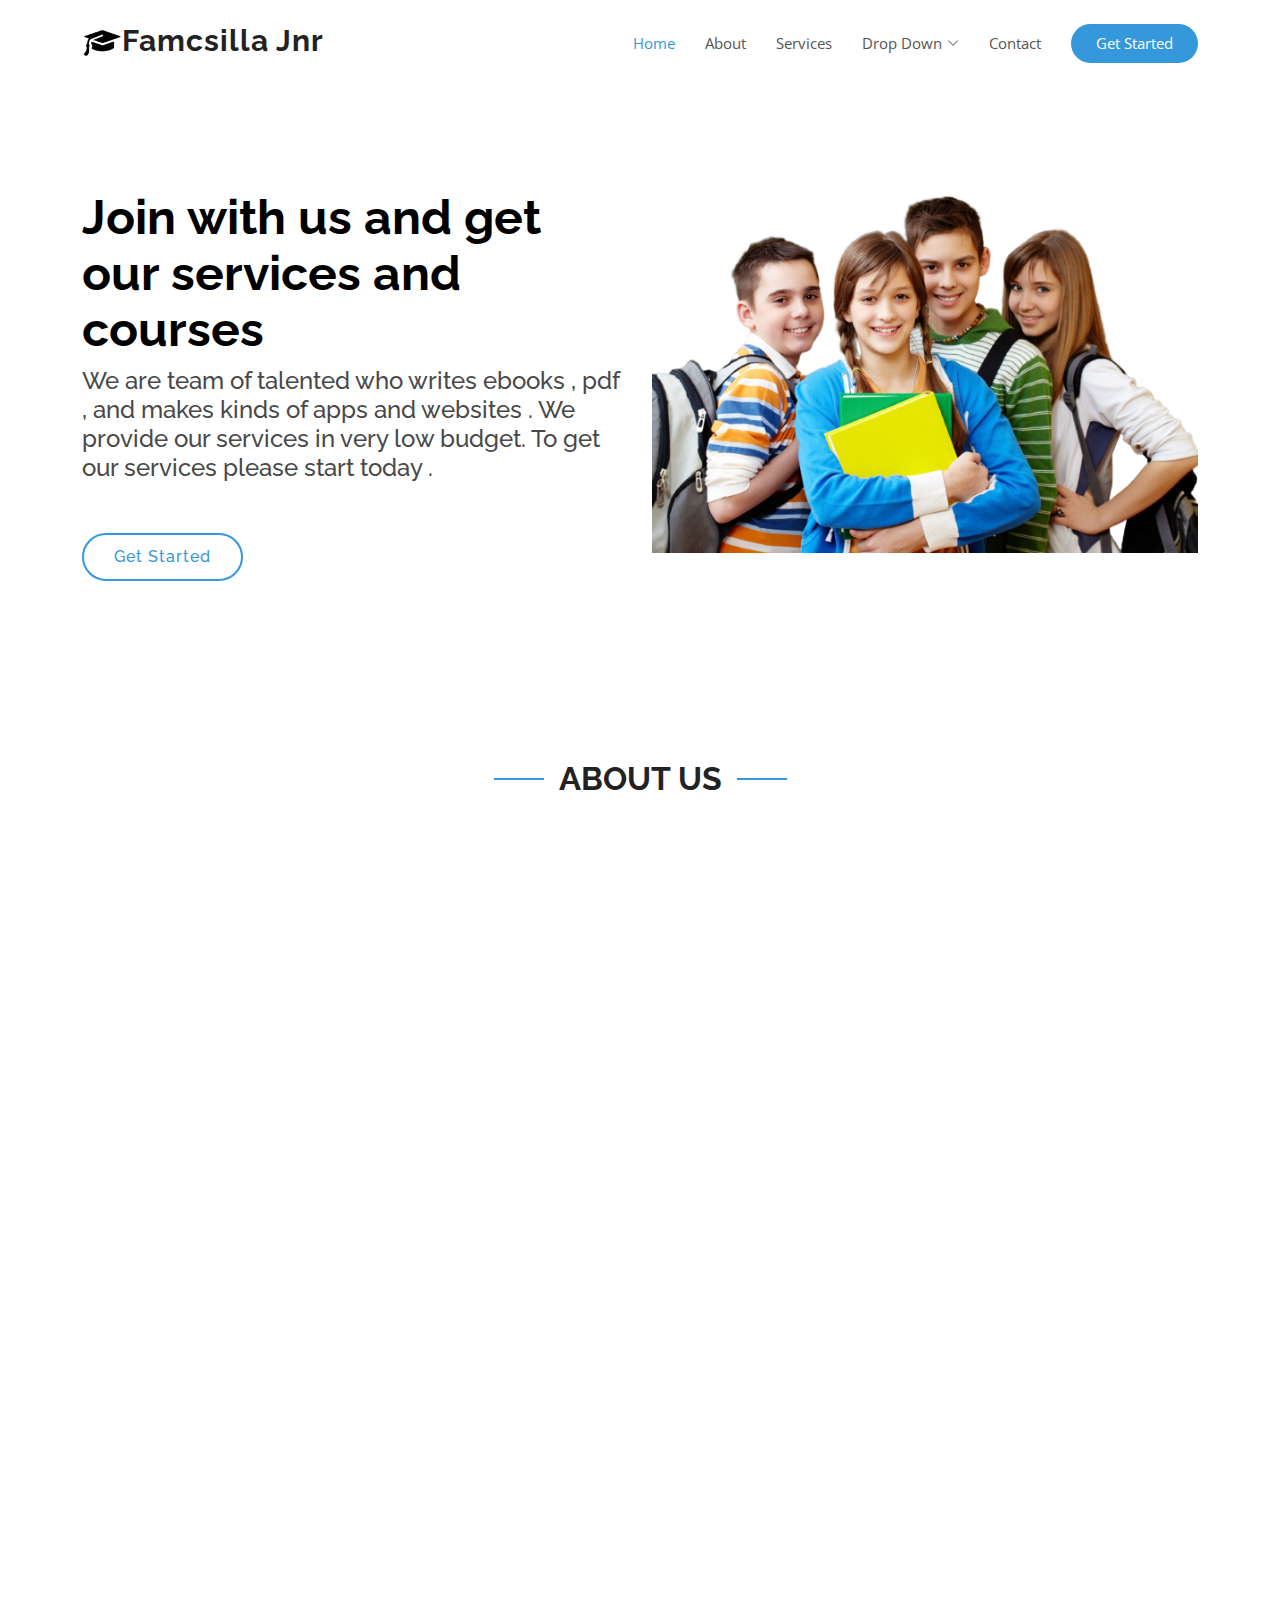
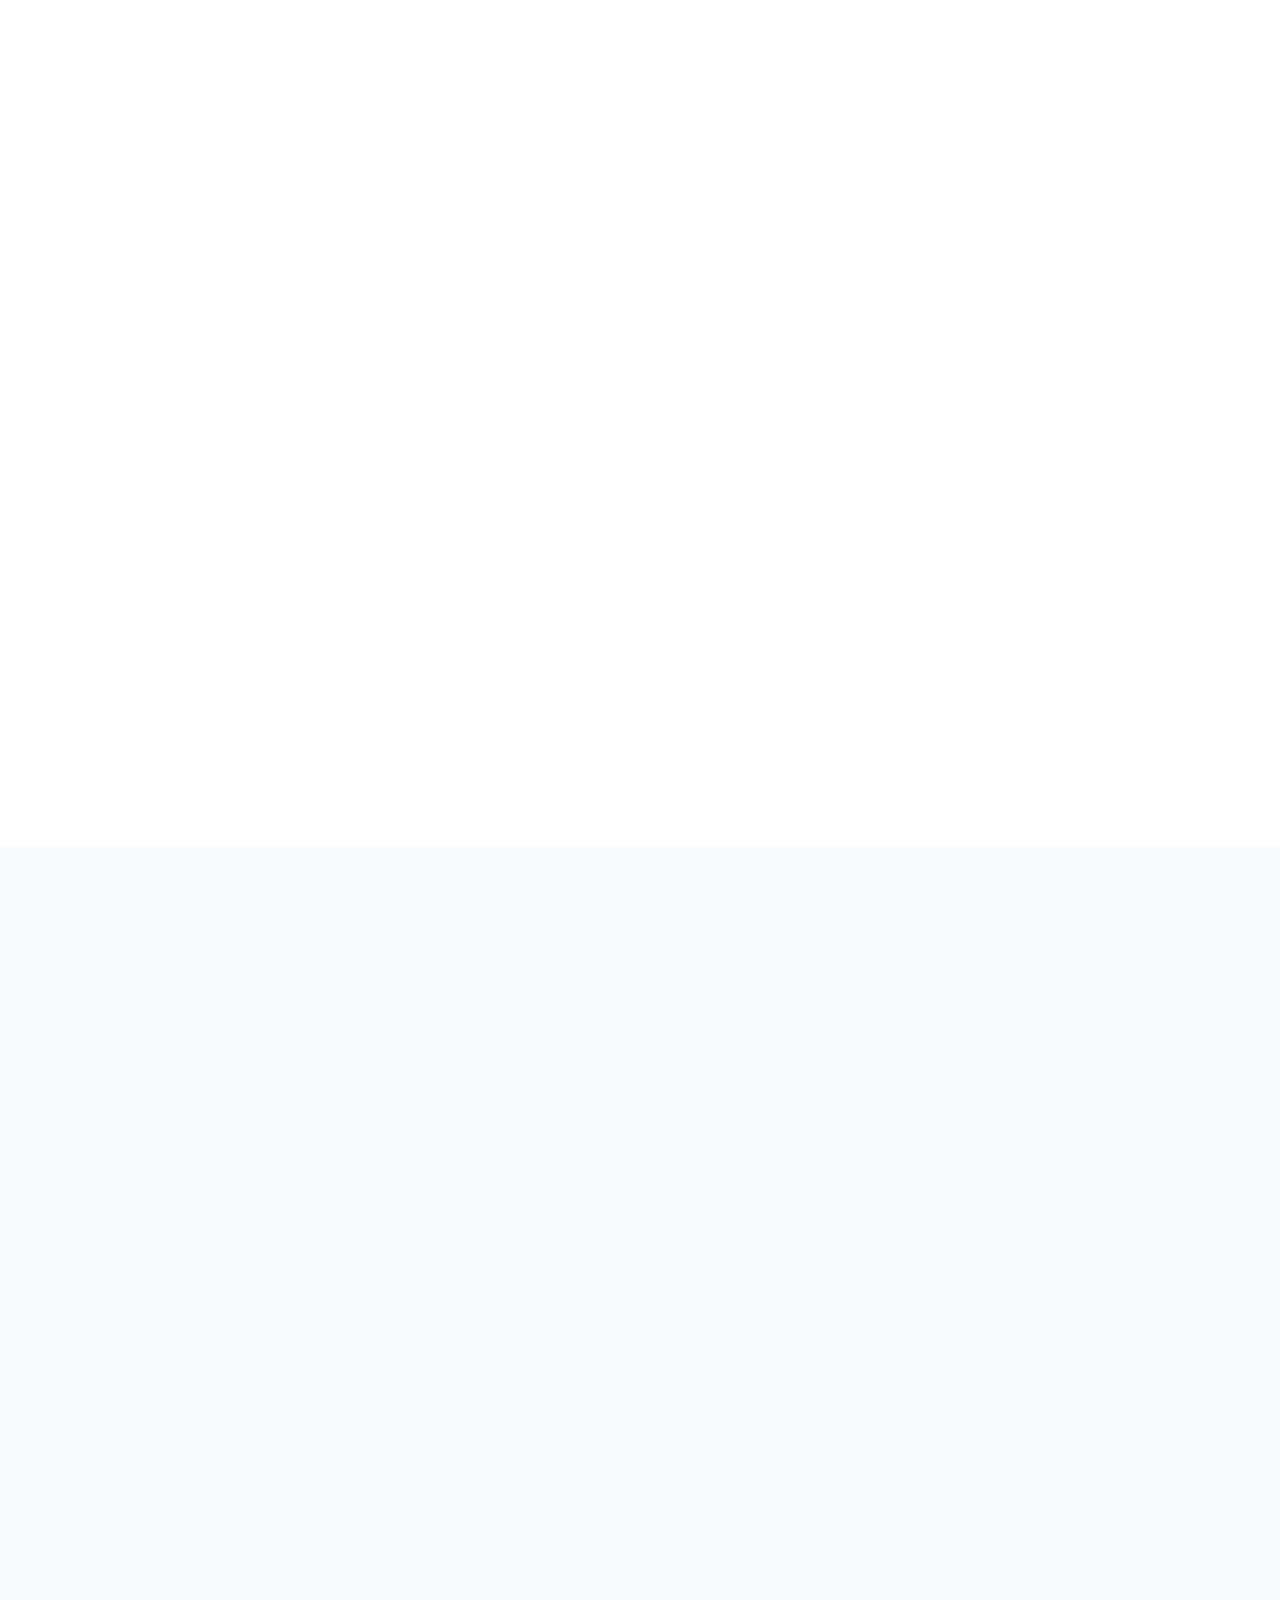
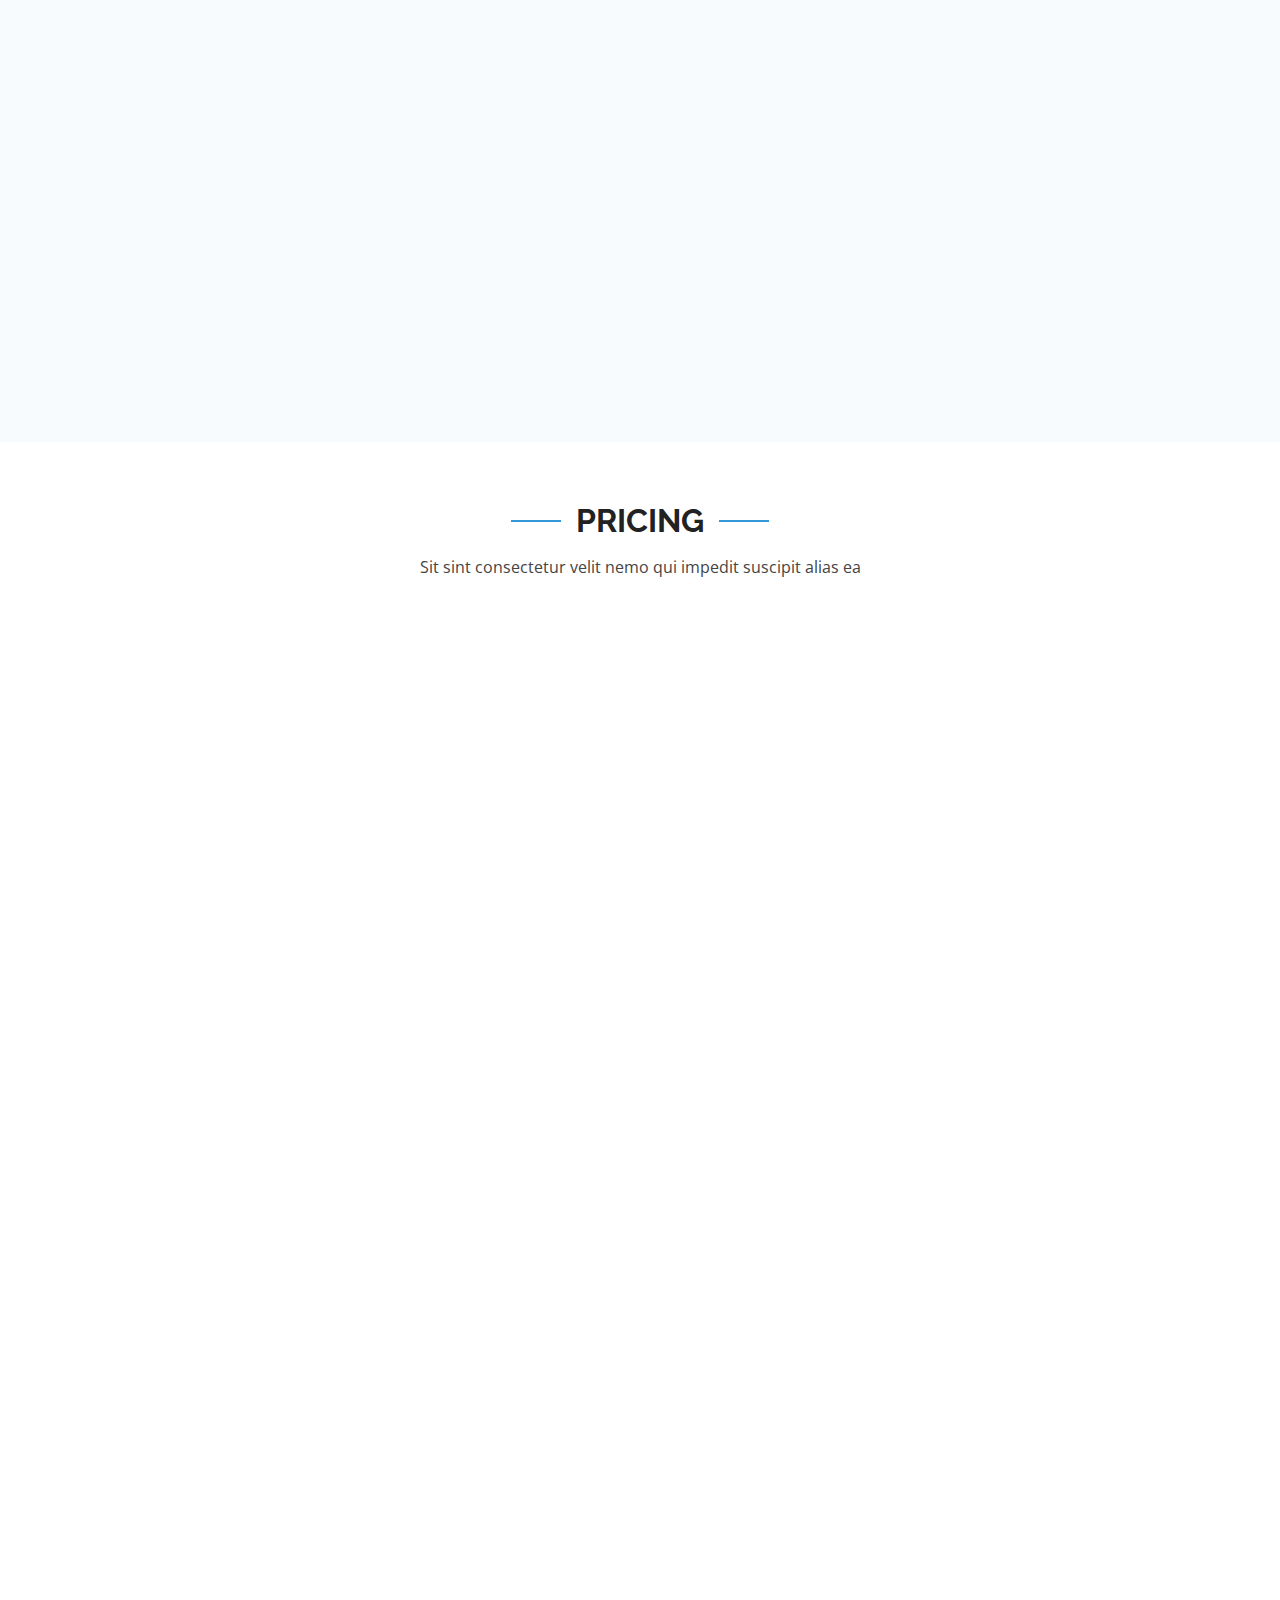
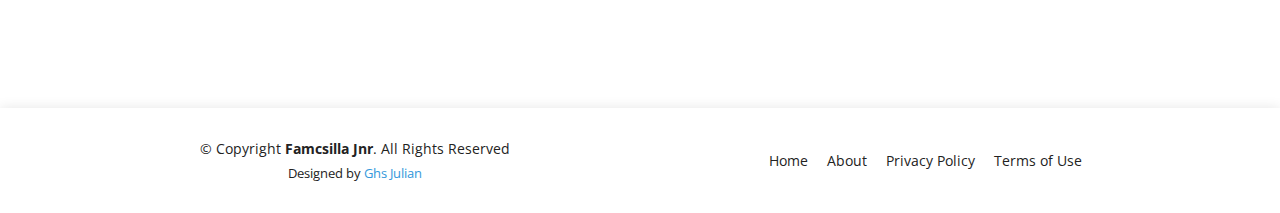
<file: index.html>
<!DOCTYPE html>
<html lang="en">
<head>
  <meta charset="utf-8">
  <meta content="width=device-width, initial-scale=1.0" name="viewport">

  <title>Vesperr Bootstrap Template - Index</title>
  <meta content="" name="description">
  <meta content="" name="keywords">

  <!-- Favicons -->
  <link href="assets/img/logo.png" rel="icon">
  <link href="assets/img/logo.png" rel="apple-touch-icon">

  <!-- Google Fonts -->
  <link href="https://fonts.googleapis.com/css?family=Open+Sans:300,300i,400,400i,600,600i,700,700i|Raleway:300,300i,400,400i,500,500i,600,600i,700,700i|Poppins:300,300i,400,400i,500,500i,600,600i,700,700i" rel="stylesheet">

  <!-- Vendor CSS Files -->
  <link href="assets/vendor/aos/aos.css" rel="stylesheet">
  <link href="assets/vendor/bootstrap/css/bootstrap.min.css" rel="stylesheet">
  <link href="assets/vendor/bootstrap-icons/bootstrap-icons.css" rel="stylesheet">
  <link href="assets/vendor/boxicons/css/boxicons.min.css" rel="stylesheet">
  <link href="assets/vendor/glightbox/css/glightbox.min.css" rel="stylesheet">
  <link href="assets/vendor/remixicon/remixicon.css" rel="stylesheet">
  <link href="assets/vendor/swiper/swiper-bundle.min.css" rel="stylesheet">

  <!-- Template Main CSS File -->
  <link href="assets/css/style.css" rel="stylesheet">
</head>
<body>
  <!-- ======= Header ======= -->
  <header id="header" class="fixed-top d-flex align-items-center">
    <div class="container d-flex align-items-center justify-content-between">

      <div class="logo">
        <h1><a href="index.html"><img src="assets/img/teach_logo.png" alt="" class="img-fluid">Famcsilla Jnr</a></h1>
        <!-- Uncomment below if you prefer to use an image logo -->
       <!-- <a href="index.html"><img src="assets/img/logo.png" alt="" class="img-fluid"></a>--->
      </div>

      <nav id="navbar" class="navbar">
        <ul>
          <li><a class="nav-link scrollto active" href="#hero">Home</a></li>
          <li><a class="nav-link scrollto" href="#about">About</a></li>
          <li><a class="nav-link scrollto" href="#services">Services</a></li>
          <li class="dropdown"><a href="#"><span>Drop Down</span> <i class="bi bi-chevron-down"></i></a>
            <ul>
              <li><a href="#">Drop Down 1</a></li>
              <li class="dropdown"><a href="#"><span>Deep Drop Down</span> <i class="bi bi-chevron-right"></i></a>
                <ul>
                  <li><a href="#">Deep Drop Down 1</a></li>
                  <li><a href="#">Deep Drop Down 2</a></li>
                  <li><a href="#">Deep Drop Down 3</a></li>
                  <li><a href="#">Deep Drop Down 4</a></li>
                  <li><a href="#">Deep Drop Down 5</a></li>
                </ul>
              </li>
              <li><a href="#">Drop Down 2</a></li>
              <li><a href="#">Drop Down 3</a></li>
              <li><a href="#">Drop Down 4</a></li>
            </ul>
          </li>
          <li><a class="nav-link scrollto" href="#contact">Contact</a></li>
          <li><a class="getstarted scrollto" href="#about">Get Started</a></li>
        </ul>
        <i class="bi bi-list mobile-nav-toggle"></i>
      </nav><!-- .navbar -->

    </div>
  </header>
<!-- End Header -->
<!-- ======= Hero Section ======= -->

  <section id="hero" class="d-flex align-items-center">

    <div class="container">
      <div class="row">
        <div class="col-lg-6 pt-5 pt-lg-0 order-2 order-lg-1 d-flex flex-column justify-content-center">
          <h1 data-aos="fade-up">Join with us and get our services and courses</h1>
          <h2 data-aos="fade-up" data-aos-delay="400">We are team of talented who writes ebooks , pdf , and makes kinds of apps and websites . We provide our services in very low budget.
          To get our services please start today .</h2>
          <div data-aos="fade-up" data-aos-delay="800">
            <a href="#about" class="btn-get-started scrollto">Get Started</a>
          </div>
        </div>
        <div class="col-lg-6 order-1 order-lg-2 hero-img" data-aos="fade-left" data-aos-delay="200">
          <img src="assets/img/student_5.png" class="img-fluid animated" alt="">
        </div>
      </div>
    </div>

  </section><!-- End Hero -->

  <main id="main">
    <!-- ======= About Us Section ======= -->
    <section id="about" class="about">
      <div class="container">

        <div class="section-title" data-aos="fade-up">
          <h2>About Us</h2>
        </div>

        <div class="row content">
          <div class="col-lg-6" data-aos="fade-up" data-aos-delay="150">
            <p>
              Lorem ipsum dolor sit amet, consectetur adipiscing elit, sed do eiusmod tempor incididunt ut labore et dolore
              magna aliqua.
            </p>
            <ul>
              <li><i class="ri-check-double-line"></i> Ullamco laboris nisi ut aliquip ex ea commodo consequat</li>
              <li><i class="ri-check-double-line"></i> Duis aute irure dolor in reprehenderit in voluptate velit</li>
              <li><i class="ri-check-double-line"></i> Ullamco laboris nisi ut aliquip ex ea commodo consequat</li>
            </ul>
          </div>
          <div class="col-lg-6 pt-4 pt-lg-0" data-aos="fade-up" data-aos-delay="300">
            <p>
              Ullamco laboris nisi ut aliquip ex ea commodo consequat. Duis aute irure dolor in reprehenderit in voluptate
              velit esse cillum dolore eu fugiat nulla pariatur. Excepteur sint occaecat cupidatat non proident, sunt in
              culpa qui officia deserunt mollit anim id est laborum.
            </p>
            <a href="#" class="btn-learn-more">Learn More</a>
          </div>
        </div>

      </div>
    </section><!-- End About Us Section -->

    <!-- ======= Counts Section ======= -->
    <section id="counts" class="counts">
      <div class="container">

        <div class="row">
          <div class="image col-xl-5 d-flex align-items-stretch justify-content-center justify-content-xl-start" data-aos="fade-right" data-aos-delay="150">
            <img src="assets/img/student_1.png" alt="" class="img-fluid">
          </div>

          <div class="col-xl-7 d-flex align-items-stretch pt-4 pt-xl-0" data-aos="fade-left" data-aos-delay="300">
            <div class="content d-flex flex-column justify-content-center">
              <div class="row">
                <div class="col-md-6 d-md-flex align-items-md-stretch">
                  <div class="count-box">
                    <i class="bi bi-emoji-smile"></i>
                    <span data-purecounter-start="0" data-purecounter-end="65" data-purecounter-duration="1" class="purecounter"></span>
                    <p><strong>Happy Clients</strong> consequuntur voluptas nostrum aliquid ipsam architecto ut.</p>
                  </div>
                </div>

                <div class="col-md-6 d-md-flex align-items-md-stretch">
                  <div class="count-box">
                    <i class="bi bi-journal-richtext"></i>
                    <span data-purecounter-start="0" data-purecounter-end="85" data-purecounter-duration="1" class="purecounter"></span>
                    <p><strong>Projects</strong> adipisci atque cum quia aspernatur totam laudantium et quia dere tan</p>
                  </div>
                </div>

                <div class="col-md-6 d-md-flex align-items-md-stretch">
                  <div class="count-box">
                    <i class="bi bi-clock"></i>
                    <span data-purecounter-start="0" data-purecounter-end="18" data-purecounter-duration="1" class="purecounter"></span>
                    <p><strong>Years of experience</strong> aut commodi quaerat modi aliquam nam ducimus aut voluptate non vel</p>
                  </div>
                </div>

                <div class="col-md-6 d-md-flex align-items-md-stretch">
                  <div class="count-box">
                    <i class="bi bi-award"></i>
                    <span data-purecounter-start="0" data-purecounter-end="15" data-purecounter-duration="1" class="purecounter"></span>
                    <p><strong>Awards</strong> rerum asperiores dolor alias quo reprehenderit eum et nemo pad der</p>
                  </div>
                </div>
              </div>
            </div><!-- End .content-->
          </div>
        </div>

      </div>
    </section><!-- End Counts Section -->

    <!-- ======= Services Section ======= -->
    <section id="services" class="services">
      <div class="container">

        <div class="section-title" data-aos="fade-up">
          <h2>Services</h2>
          <p>Magnam dolores commodi suscipit eius consequatur ex aliquid fug</p>
        </div>

        <div class="row">
          <div class="col-md-6 col-lg-3 d-flex align-items-stretch mb-5 mb-lg-0">
            <div class="icon-box" data-aos="fade-up" data-aos-delay="100">
              <div class="icon"><i class="bx bxl-dribbble"></i></div>
              <h4 class="title"><a href="">Lorem Ipsum</a></h4>
              <p class="description">Voluptatum deleniti atque corrupti quos dolores et quas molestias excepturi</p>
            </div>
          </div>

          <div class="col-md-6 col-lg-3 d-flex align-items-stretch mb-5 mb-lg-0">
            <div class="icon-box" data-aos="fade-up" data-aos-delay="200">
              <div class="icon"><i class="bx bx-file"></i></div>
              <h4 class="title"><a href="">Sed ut perspiciatis</a></h4>
              <p class="description">Duis aute irure dolor in reprehenderit in voluptate velit esse cillum dolore</p>
            </div>
          </div>

          <div class="col-md-6 col-lg-3 d-flex align-items-stretch mb-5 mb-lg-0">
            <div class="icon-box" data-aos="fade-up" data-aos-delay="300">
              <div class="icon"><i class="bx bx-tachometer"></i></div>
              <h4 class="title"><a href="">Magni Dolores</a></h4>
              <p class="description">Excepteur sint occaecat cupidatat non proident, sunt in culpa qui officia</p>
            </div>
          </div>

          <div class="col-md-6 col-lg-3 d-flex align-items-stretch mb-5 mb-lg-0">
            <div class="icon-box" data-aos="fade-up" data-aos-delay="400">
              <div class="icon"><i class="bx bx-world"></i></div>
              <h4 class="title"><a href="">Nemo Enim</a></h4>
              <p class="description">At vero eos et accusamus et iusto odio dignissimos ducimus qui blanditiis</p>
            </div>
          </div>

        </div>

      </div>
    </section><!-- End Services Section -->

    <!-- ======= More Services Section ======= -->

    <!-- ======= Features Section ======= -->
    <section id="features" class="features">
      <div class="container">

        <div class="section-title" data-aos="fade-up">
          <h2>Features</h2>
          <p>Necessitatibus eius consequatur ex aliquid fuga eum quidem</p>
        </div>

        <div class="row" data-aos="fade-up" data-aos-delay="300">
          <div class="col-lg-3 col-md-4">
            <div class="icon-box">
              <i class="ri-store-line" style="color: #ffbb2c;"></i>
              <h3><a href="">Lorem Ipsum</a></h3>
            </div>
          </div>
          <div class="col-lg-3 col-md-4 mt-4 mt-md-0">
            <div class="icon-box">
              <i class="ri-bar-chart-box-line" style="color: #5578ff;"></i>
              <h3><a href="">Dolor Sitema</a></h3>
            </div>
          </div>
          <div class="col-lg-3 col-md-4 mt-4 mt-md-0">
            <div class="icon-box">
              <i class="ri-calendar-todo-line" style="color: #e80368;"></i>
              <h3><a href="">Sed perspiciatis</a></h3>
            </div>
          </div>
          <div class="col-lg-3 col-md-4 mt-4 mt-lg-0">
            <div class="icon-box">
              <i class="ri-paint-brush-line" style="color: #e361ff;"></i>
              <h3><a href="">Magni Dolores</a></h3>
            </div>
          </div>
          <div class="col-lg-3 col-md-4 mt-4">
            <div class="icon-box">
              <i class="ri-database-2-line" style="color: #47aeff;"></i>
              <h3><a href="">Nemo Enim</a></h3>
            </div>
          </div>
          <div class="col-lg-3 col-md-4 mt-4">
            <div class="icon-box">
              <i class="ri-gradienter-line" style="color: #ffa76e;"></i>
              <h3><a href="">Eiusmod Tempor</a></h3>
            </div>
          </div>
          <div class="col-lg-3 col-md-4 mt-4">
            <div class="icon-box">
              <i class="ri-file-list-3-line" style="color: #11dbcf;"></i>
              <h3><a href="">Midela Teren</a></h3>
            </div>
          </div>
          <div class="col-lg-3 col-md-4 mt-4">
            <div class="icon-box">
              <i class="ri-price-tag-2-line" style="color: #4233ff;"></i>
              <h3><a href="">Pira Neve</a></h3>
            </div>
          </div>
          <div class="col-lg-3 col-md-4 mt-4">
            <div class="icon-box">
              <i class="ri-anchor-line" style="color: #b2904f;"></i>
              <h3><a href="">Dirada Pack</a></h3>
            </div>
          </div>
          <div class="col-lg-3 col-md-4 mt-4">
            <div class="icon-box">
              <i class="ri-disc-line" style="color: #b20969;"></i>
              <h3><a href="">Moton Ideal</a></h3>
            </div>
          </div>
          <div class="col-lg-3 col-md-4 mt-4">
            <div class="icon-box">
              <i class="ri-base-station-line" style="color: #ff5828;"></i>
              <h3><a href="">Verdo Park</a></h3>
            </div>
          </div>
          <div class="col-lg-3 col-md-4 mt-4">
            <div class="icon-box">
              <i class="ri-fingerprint-line" style="color: #29cc61;"></i>
              <h3><a href="">Flavor Nivelanda</a></h3>
            </div>
          </div>
        </div>

      </div>
    </section><!-- End Features Section -->

    <!-- ======= Testimonials Section ======= -->
    <section id="testimonials" class="testimonials section-bg">
      <div class="container">

        <div class="section-title" data-aos="fade-up">
          <h2>Testimonials</h2>
          <p>Magnam dolores commodi suscipit eum quidem consectetur velit</p>
        </div>

        <div class="testimonials-slider swiper" data-aos="fade-up" data-aos-delay="100">
          <div class="swiper-wrapper">

            <div class="swiper-slide">
              <div class="testimonial-wrap">
                <div class="testimonial-item">
                  <img src="assets/img/testimonials/testimonials-1.jpg" class="testimonial-img" alt="">
                  <h3>Saul Goodman</h3>
                  <h4>Ceo &amp; Founder</h4>
                  <p>
                    <i class="bx bxs-quote-alt-left quote-icon-left"></i>
                    Proin iaculis purus consequat sem cure digni ssim donec porttitora entum suscipit rhoncus. Accusantium quam, ultricies eget id, aliquam eget nibh et. Maecen aliquam, risus at semper.
                    <i class="bx bxs-quote-alt-right quote-icon-right"></i>
                  </p>
                </div>
              </div>
            </div><!-- End testimonial item -->

            <div class="swiper-slide">
              <div class="testimonial-wrap">
                <div class="testimonial-item">
                  <img src="assets/img/testimonials/testimonials-2.jpg" class="testimonial-img" alt="">
                  <h3>Sara Wilsson</h3>
                  <h4>Designer</h4>
                  <p>
                    <i class="bx bxs-quote-alt-left quote-icon-left"></i>
                    Export tempor illum tamen malis malis eram quae irure esse labore quem cillum quid cillum eram malis quorum velit fore eram velit sunt aliqua noster fugiat irure amet legam anim culpa.
                    <i class="bx bxs-quote-alt-right quote-icon-right"></i>
                  </p>
                </div>
              </div>
            </div><!-- End testimonial item -->

            <div class="swiper-slide">
              <div class="testimonial-wrap">
                <div class="testimonial-item">
                  <img src="assets/img/testimonials/testimonials-3.jpg" class="testimonial-img" alt="">
                  <h3>Jena Karlis</h3>
                  <h4>Store Owner</h4>
                  <p>
                    <i class="bx bxs-quote-alt-left quote-icon-left"></i>
                    Enim nisi quem export duis labore cillum quae magna enim sint quorum nulla quem veniam duis minim tempor labore quem eram duis noster aute amet eram fore quis sint minim.
                    <i class="bx bxs-quote-alt-right quote-icon-right"></i>
                  </p>
                </div>
              </div>
            </div><!-- End testimonial item -->

            <div class="swiper-slide">
              <div class="testimonial-wrap">
                <div class="testimonial-item">
                  <img src="assets/img/testimonials/testimonials-4.jpg" class="testimonial-img" alt="">
                  <h3>Matt Brandon</h3>
                  <h4>Freelancer</h4>
                  <p>
                    <i class="bx bxs-quote-alt-left quote-icon-left"></i>
                    Fugiat enim eram quae cillum dolore dolor amet nulla culpa multos export minim fugiat minim velit minim dolor enim duis veniam ipsum anim magna sunt elit fore quem dolore labore illum veniam.
                    <i class="bx bxs-quote-alt-right quote-icon-right"></i>
                  </p>
                </div>
              </div>
            </div><!-- End testimonial item -->

            <div class="swiper-slide">
              <div class="testimonial-wrap">
                <div class="testimonial-item">
                  <img src="assets/img/testimonials/testimonials-5.jpg" class="testimonial-img" alt="">
                  <h3>John Larson</h3>
                  <h4>Entrepreneur</h4>
                  <p>
                    <i class="bx bxs-quote-alt-left quote-icon-left"></i>
                    Quis quorum aliqua sint quem legam fore sunt eram irure aliqua veniam tempor noster veniam enim culpa labore duis sunt culpa nulla illum cillum fugiat legam esse veniam culpa fore nisi cillum quid.
                    <i class="bx bxs-quote-alt-right quote-icon-right"></i>
                  </p>
                </div>
              </div>
            </div><!-- End testimonial item -->

          </div>
          <div class="swiper-pagination"></div>
        </div>

      </div>
    </section><!-- End Testimonials Section -->

    <!-- ======= Team Section ======= -->
    <section id="team" class="team section-bg">
      <div class="container">

        <div class="section-title" data-aos="fade-up">
          <h2>Team</h2>
          <p>Necessitatibus eius consequatur ex aliquid fuga eum quidem</p>
        </div>

        <div class="row">

          <div class="col-lg-3 col-md-6 d-flex align-items-stretch">
            <div class="member" data-aos="fade-up" data-aos-delay="100">
              <div class="member-img">
                <img src="assets/img/team/team-1.jpg" class="img-fluid" alt="">
                <div class="social">
                  <a href=""><i class="bi bi-twitter"></i></a>
                  <a href=""><i class="bi bi-facebook"></i></a>
                  <a href=""><i class="bi bi-instagram"></i></a>
                  <a href=""><i class="bi bi-linkedin"></i></a>
                </div>
              </div>
              <div class="member-info">
                <h4>Walter White</h4>
                <span>Chief Executive Officer</span>
              </div>
            </div>
          </div>

          <div class="col-lg-3 col-md-6 d-flex align-items-stretch">
            <div class="member" data-aos="fade-up" data-aos-delay="200">
              <div class="member-img">
                <img src="assets/img/team/team-2.jpg" class="img-fluid" alt="">
                <div class="social">
                  <a href=""><i class="bi bi-twitter"></i></a>
                  <a href=""><i class="bi bi-facebook"></i></a>
                  <a href=""><i class="bi bi-instagram"></i></a>
                  <a href=""><i class="bi bi-linkedin"></i></a>
                </div>
              </div>
              <div class="member-info">
                <h4>Sarah Jhonson</h4>
                <span>Product Manager</span>
              </div>
            </div>
          </div>

          <div class="col-lg-3 col-md-6 d-flex align-items-stretch">
            <div class="member" data-aos="fade-up" data-aos-delay="300">
              <div class="member-img">
                <img src="assets/img/team/team-3.jpg" class="img-fluid" alt="">
                <div class="social">
                  <a href=""><i class="bi bi-twitter"></i></a>
                  <a href=""><i class="bi bi-facebook"></i></a>
                  <a href=""><i class="bi bi-instagram"></i></a>
                  <a href=""><i class="bi bi-linkedin"></i></a>
                </div>
              </div>
              <div class="member-info">
                <h4>William Anderson</h4>
                <span>CTO</span>
              </div>
            </div>
          </div>

          <div class="col-lg-3 col-md-6 d-flex align-items-stretch">
            <div class="member" data-aos="fade-up" data-aos-delay="400">
              <div class="member-img">
                <img src="assets/img/team/team-4.jpg" class="img-fluid" alt="">
                <div class="social">
                  <a href=""><i class="bi bi-twitter"></i></a>
                  <a href=""><i class="bi bi-facebook"></i></a>
                  <a href=""><i class="bi bi-instagram"></i></a>
                  <a href=""><i class="bi bi-linkedin"></i></a>
                </div>
              </div>
              <div class="member-info">
                <h4>Amanda Jepson</h4>
                <span>Accountant</span>
              </div>
            </div>
          </div>

        </div>

      </div>
    </section><!-- End Team Section -->

    <!-- ======= Pricing Section ======= -->
    <section id="pricing" class="pricing">
      <div class="container">

        <div class="section-title">
          <h2>Pricing</h2>
          <p>Sit sint consectetur velit nemo qui impedit suscipit alias ea</p>
        </div>

        <div class="row">

          <div class="col-lg-4 col-md-6">
            <div class="box" data-aos="zoom-in-right" data-aos-delay="200">
              <h3>Free</h3>
              <h4><sup>$</sup>0<span> / month</span></h4>
              <ul>
                <li>Aida dere</li>
                <li>Nec feugiat nisl</li>
                <li>Nulla at volutpat dola</li>
                <li class="na">Pharetra massa</li>
                <li class="na">Massa ultricies mi</li>
              </ul>
              <div class="btn-wrap">
                <a href="#" class="btn-buy">Buy Now</a>
              </div>
            </div>
          </div>

          <div class="col-lg-4 col-md-6 mt-4 mt-md-0">
            <div class="box recommended" data-aos="zoom-in" data-aos-delay="100">
              <h3>Business</h3>
              <h4><sup>$</sup>19<span> / month</span></h4>
              <ul>
                <li>Aida dere</li>
                <li>Nec feugiat nisl</li>
                <li>Nulla at volutpat dola</li>
                <li>Pharetra massa</li>
                <li class="na">Massa ultricies mi</li>
              </ul>
              <div class="btn-wrap">
                <a href="#" class="btn-buy">Buy Now</a>
              </div>
            </div>
          </div>

          <div class="col-lg-4 col-md-6 mt-4 mt-lg-0">
            <div class="box" data-aos="zoom-in-left" data-aos-delay="200">
              <h3>Developer</h3>
              <h4><sup>$</sup>29<span> / month</span></h4>
              <ul>
                <li>Aida dere</li>
                <li>Nec feugiat nisl</li>
                <li>Nulla at volutpat dola</li>
                <li>Pharetra massa</li>
                <li>Massa ultricies mi</li>
              </ul>
              <div class="btn-wrap">
                <a href="#" class="btn-buy">Buy Now</a>
              </div>
            </div>
          </div>

        </div>

      </div>
    </section><!-- End Pricing Section -->

    <!-- ======= Contact Section ======= -->
    <section id="contact" class="contact">
      <div class="container">
        <div class="section-title" data-aos="fade-up">
          <h2>Contact Us</h2>
        </div>
        <div class="row">
          <div class="col-lg-4 col-md-6" data-aos="fade-up" data-aos-delay="100">
            <div class="contact-about">
              <h3>Famcsilla Jnr</h3>
              <p>Cras fermentum odio eu feugiat. Justo eget magna fermentum iaculis eu non diam phasellus. Scelerisque felis imperdiet proin fermentum leo. Amet volutpat consequat mauris nunc congue.</p>
              <div class="social-links">
                <a href="#" class="twitter"><i class="bi bi-twitter"></i></a>
                <a href="#" class="facebook"><i class="bi bi-facebook"></i></a>
                <a href="#" class="instagram"><i class="bi bi-instagram"></i></a>
                <a href="#" class="linkedin"><i class="bi bi-linkedin"></i></a>
              </div>
            </div>
          </div>
          <div class="col-lg-3 col-md-6 mt-4 mt-md-0" data-aos="fade-up" data-aos-delay="200">
            <div class="info">
              <div>
                <i class="ri-map-pin-line"></i>
                <p>A108 Adam Street<br>New York, NY 535022</p>
              </div>
              <div>
                <i class="ri-mail-send-line"></i>
                <p>info@example.com</p>
              </div>
              <div>
                <i class="ri-phone-line"></i>
                <p>+1 5589 55488 55s</p>
              </div>
            </div>
          </div>
          <div class="col-lg-5 col-md-12" data-aos="fade-up" data-aos-delay="300">
            <form action="forms/contact.php" method="post" role="form" class="php-email-form">
              <div class="form-group">
                <input type="text" name="name" class="form-control" id="name" placeholder="Your Name" required>
              </div>
              <div class="form-group">
                <input type="email" class="form-control" name="email" id="email" placeholder="Your Email" required>
              </div>
              <div class="form-group">
                <input type="text" class="form-control" name="subject" id="subject" placeholder="Subject" required>
              </div>
              <div class="form-group">
                <textarea class="form-control" name="message" rows="5" placeholder="Message" required></textarea>
              </div>
              <div class="my-3">
                <div class="loading">Loading</div>
                <div class="error-message"></div>
                <div class="sent-message">Your message has been sent. Thank you!</div>
              </div>
              <div class="text-center"><button type="submit">Send Message</button></div>
            </form>
          </div>
        </div>
      </div>
    </section><!-- End Contact Section -->

  </main><!-- End #main -->

  <!-- ======= Footer ======= -->
  <footer id="footer">
    <div class="container">
      <div class="row d-flex align-items-center">
        <div class="col-lg-6 text-lg-left text-center">
          <div class="copyright">
            &copy; Copyright <strong>Famcsilla Jnr</strong>. All Rights Reserved
          </div>
          <div class="credits">
            Designed by <a href="https://ghsjulian.netlify.app/">Ghs Julian</a>
          </div>
        </div>
        <div class="col-lg-6">
          <nav class="footer-links text-lg-right text-center pt-2 pt-lg-0">
            <a href="#intro" class="scrollto">Home</a>
            <a href="#about" class="scrollto">About</a>
            <a href="#">Privacy Policy</a>
            <a href="#">Terms of Use</a>
          </nav>
        </div>
      </div>
    </div>
  </footer><!-- End Footer -->

  <a href="#" class="back-to-top d-flex align-items-center justify-content-center"><i class="bi bi-arrow-up-short"></i></a>

  <!-- Vendor JS Files -->
  <script src="assets/vendor/purecounter/purecounter_vanilla.js"></script>
  <script src="assets/vendor/aos/aos.js"></script>
  <script src="assets/vendor/bootstrap/js/bootstrap.bundle.min.js"></script>
  <script src="assets/vendor/glightbox/js/glightbox.min.js"></script>
  <script src="assets/vendor/isotope-layout/isotope.pkgd.min.js"></script>
  <script src="assets/vendor/swiper/swiper-bundle.min.js"></script>
  <script src="assets/vendor/php-email-form/validate.js"></script>

  <!-- Template Main JS File -->
  <script src="assets/js/main.js"></script>

</body>

</html>
</file>
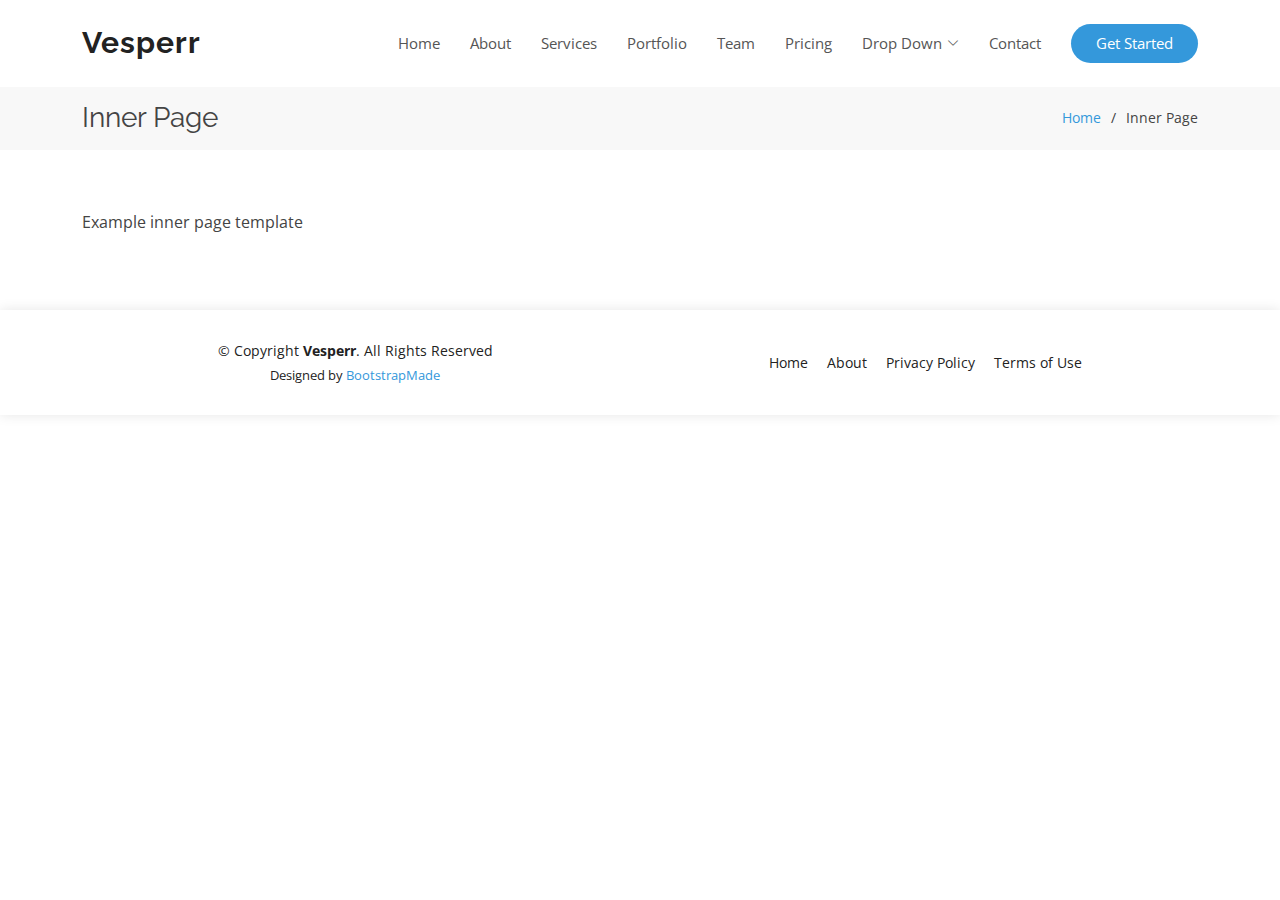
<file: inner-page.html>
<!DOCTYPE html>
<html lang="en">

<head>
  <meta charset="utf-8">
  <meta content="width=device-width, initial-scale=1.0" name="viewport">

  <title>Inner Page - Vesperr Bootstrap Template</title>
  <meta content="" name="description">
  <meta content="" name="keywords">

  <!-- Favicons -->
  <link href="assets/img/favicon.png" rel="icon">
  <link href="assets/img/apple-touch-icon.png" rel="apple-touch-icon">

  <!-- Google Fonts -->
  <link href="https://fonts.googleapis.com/css?family=Open+Sans:300,300i,400,400i,600,600i,700,700i|Raleway:300,300i,400,400i,500,500i,600,600i,700,700i|Poppins:300,300i,400,400i,500,500i,600,600i,700,700i" rel="stylesheet">

  <!-- Vendor CSS Files -->
  <link href="assets/vendor/aos/aos.css" rel="stylesheet">
  <link href="assets/vendor/bootstrap/css/bootstrap.min.css" rel="stylesheet">
  <link href="assets/vendor/bootstrap-icons/bootstrap-icons.css" rel="stylesheet">
  <link href="assets/vendor/boxicons/css/boxicons.min.css" rel="stylesheet">
  <link href="assets/vendor/glightbox/css/glightbox.min.css" rel="stylesheet">
  <link href="assets/vendor/remixicon/remixicon.css" rel="stylesheet">
  <link href="assets/vendor/swiper/swiper-bundle.min.css" rel="stylesheet">

  <!-- Template Main CSS File -->
  <link href="assets/css/style.css" rel="stylesheet">

  <!-- =======================================================
  * Template Name: Vesperr
  * Updated: Jul 27 2023 with Bootstrap v5.3.1
  * Template URL: https://bootstrapmade.com/vesperr-free-bootstrap-template/
  * Author: BootstrapMade.com
  * License: https://bootstrapmade.com/license/
  ======================================================== -->
</head>

<body>

  <!-- ======= Header ======= -->
  <header id="header" class="fixed-top d-flex align-items-center">
    <div class="container d-flex align-items-center justify-content-between">

      <div class="logo">
        <h1><a href="index.html">Vesperr</a></h1>
        <!-- Uncomment below if you prefer to use an image logo -->
        <!-- <a href="index.html"><img src="assets/img/logo.png" alt="" class="img-fluid"></a>-->
      </div>

      <nav id="navbar" class="navbar">
        <ul>
          <li><a class="nav-link scrollto " href="#hero">Home</a></li>
          <li><a class="nav-link scrollto" href="#about">About</a></li>
          <li><a class="nav-link scrollto" href="#services">Services</a></li>
          <li><a class="nav-link scrollto " href="#portfolio">Portfolio</a></li>
          <li><a class="nav-link scrollto" href="#team">Team</a></li>
          <li><a class="nav-link scrollto" href="#pricing">Pricing</a></li>
          <li class="dropdown"><a href="#"><span>Drop Down</span> <i class="bi bi-chevron-down"></i></a>
            <ul>
              <li><a href="#">Drop Down 1</a></li>
              <li class="dropdown"><a href="#"><span>Deep Drop Down</span> <i class="bi bi-chevron-right"></i></a>
                <ul>
                  <li><a href="#">Deep Drop Down 1</a></li>
                  <li><a href="#">Deep Drop Down 2</a></li>
                  <li><a href="#">Deep Drop Down 3</a></li>
                  <li><a href="#">Deep Drop Down 4</a></li>
                  <li><a href="#">Deep Drop Down 5</a></li>
                </ul>
              </li>
              <li><a href="#">Drop Down 2</a></li>
              <li><a href="#">Drop Down 3</a></li>
              <li><a href="#">Drop Down 4</a></li>
            </ul>
          </li>
          <li><a class="nav-link scrollto" href="#contact">Contact</a></li>
          <li><a class="getstarted scrollto" href="#about">Get Started</a></li>
        </ul>
        <i class="bi bi-list mobile-nav-toggle"></i>
      </nav><!-- .navbar -->

    </div>
  </header><!-- End Header -->

  <main id="main">

    <!-- ======= Breadcrumbs Section ======= -->
    <section class="breadcrumbs">
      <div class="container">

        <div class="d-flex justify-content-between align-items-center">
          <h2>Inner Page</h2>
          <ol>
            <li><a href="index.html">Home</a></li>
            <li>Inner Page</li>
          </ol>
        </div>

      </div>
    </section><!-- End Breadcrumbs Section -->

    <section class="inner-page">
      <div class="container">
        <p>
          Example inner page template
        </p>
      </div>
    </section>

  </main><!-- End #main -->

  <!-- ======= Footer ======= -->
  <footer id="footer">
    <div class="container">
      <div class="row d-flex align-items-center">
        <div class="col-lg-6 text-lg-left text-center">
          <div class="copyright">
            &copy; Copyright <strong>Vesperr</strong>. All Rights Reserved
          </div>
          <div class="credits">
            <!-- All the links in the footer should remain intact. -->
            <!-- You can delete the links only if you purchased the pro version. -->
            <!-- Licensing information: https://bootstrapmade.com/license/ -->
            <!-- Purchase the pro version with working PHP/AJAX contact form: https://bootstrapmade.com/vesperr-free-bootstrap-template/ -->
            Designed by <a href="https://bootstrapmade.com/">BootstrapMade</a>
          </div>
        </div>
        <div class="col-lg-6">
          <nav class="footer-links text-lg-right text-center pt-2 pt-lg-0">
            <a href="#intro" class="scrollto">Home</a>
            <a href="#about" class="scrollto">About</a>
            <a href="#">Privacy Policy</a>
            <a href="#">Terms of Use</a>
          </nav>
        </div>
      </div>
    </div>
  </footer><!-- End Footer -->

  <a href="#" class="back-to-top d-flex align-items-center justify-content-center"><i class="bi bi-arrow-up-short"></i></a>

  <!-- Vendor JS Files -->
  <script src="assets/vendor/purecounter/purecounter_vanilla.js"></script>
  <script src="assets/vendor/aos/aos.js"></script>
  <script src="assets/vendor/bootstrap/js/bootstrap.bundle.min.js"></script>
  <script src="assets/vendor/glightbox/js/glightbox.min.js"></script>
  <script src="assets/vendor/isotope-layout/isotope.pkgd.min.js"></script>
  <script src="assets/vendor/swiper/swiper-bundle.min.js"></script>
  <script src="assets/vendor/php-email-form/validate.js"></script>

  <!-- Template Main JS File -->
  <script src="assets/js/main.js"></script>

</body>

</html>
</file>
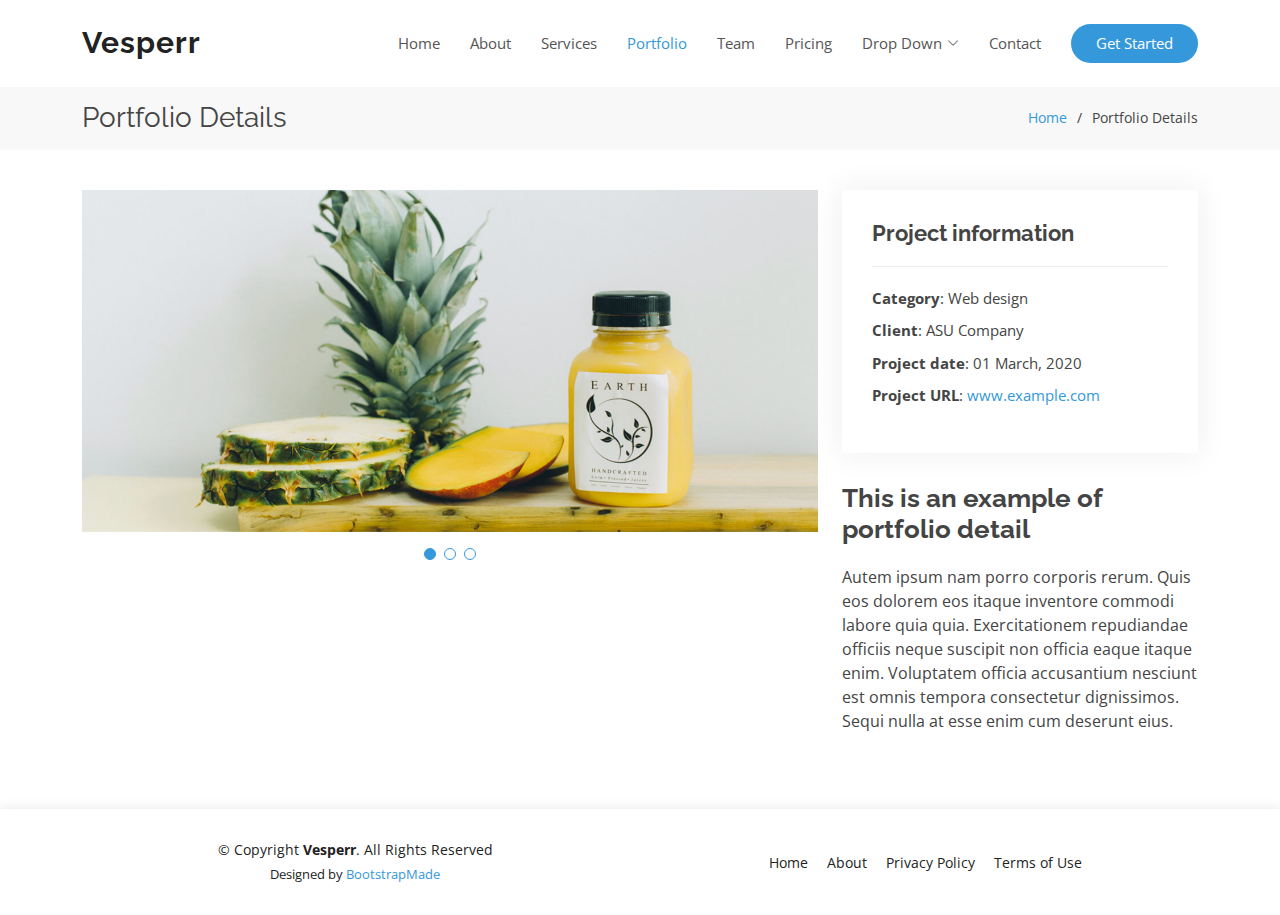
<file: portfolio-details.html>
<!DOCTYPE html>
<html lang="en">

<head>
  <meta charset="utf-8">
  <meta content="width=device-width, initial-scale=1.0" name="viewport">

  <title>Portfolio Details - Vesperr Bootstrap Template</title>
  <meta content="" name="description">
  <meta content="" name="keywords">

  <!-- Favicons -->
  <link href="assets/img/favicon.png" rel="icon">
  <link href="assets/img/apple-touch-icon.png" rel="apple-touch-icon">

  <!-- Google Fonts -->
  <link href="https://fonts.googleapis.com/css?family=Open+Sans:300,300i,400,400i,600,600i,700,700i|Raleway:300,300i,400,400i,500,500i,600,600i,700,700i|Poppins:300,300i,400,400i,500,500i,600,600i,700,700i" rel="stylesheet">

  <!-- Vendor CSS Files -->
  <link href="assets/vendor/aos/aos.css" rel="stylesheet">
  <link href="assets/vendor/bootstrap/css/bootstrap.min.css" rel="stylesheet">
  <link href="assets/vendor/bootstrap-icons/bootstrap-icons.css" rel="stylesheet">
  <link href="assets/vendor/boxicons/css/boxicons.min.css" rel="stylesheet">
  <link href="assets/vendor/glightbox/css/glightbox.min.css" rel="stylesheet">
  <link href="assets/vendor/remixicon/remixicon.css" rel="stylesheet">
  <link href="assets/vendor/swiper/swiper-bundle.min.css" rel="stylesheet">

  <!-- Template Main CSS File -->
  <link href="assets/css/style.css" rel="stylesheet">

  <!-- =======================================================
  * Template Name: Vesperr
  * Updated: Jul 27 2023 with Bootstrap v5.3.1
  * Template URL: https://bootstrapmade.com/vesperr-free-bootstrap-template/
  * Author: BootstrapMade.com
  * License: https://bootstrapmade.com/license/
  ======================================================== -->
</head>

<body>

  <!-- ======= Header ======= -->
  <header id="header" class="fixed-top d-flex align-items-center">
    <div class="container d-flex align-items-center justify-content-between">

      <div class="logo">
        <h1><a href="index.html">Vesperr</a></h1>
        <!-- Uncomment below if you prefer to use an image logo -->
        <!-- <a href="index.html"><img src="assets/img/logo.png" alt="" class="img-fluid"></a>-->
      </div>

      <nav id="navbar" class="navbar">
        <ul>
          <li><a class="nav-link scrollto " href="#hero">Home</a></li>
          <li><a class="nav-link scrollto" href="#about">About</a></li>
          <li><a class="nav-link scrollto" href="#services">Services</a></li>
          <li><a class="nav-link scrollto active" href="#portfolio">Portfolio</a></li>
          <li><a class="nav-link scrollto" href="#team">Team</a></li>
          <li><a class="nav-link scrollto" href="#pricing">Pricing</a></li>
          <li class="dropdown"><a href="#"><span>Drop Down</span> <i class="bi bi-chevron-down"></i></a>
            <ul>
              <li><a href="#">Drop Down 1</a></li>
              <li class="dropdown"><a href="#"><span>Deep Drop Down</span> <i class="bi bi-chevron-right"></i></a>
                <ul>
                  <li><a href="#">Deep Drop Down 1</a></li>
                  <li><a href="#">Deep Drop Down 2</a></li>
                  <li><a href="#">Deep Drop Down 3</a></li>
                  <li><a href="#">Deep Drop Down 4</a></li>
                  <li><a href="#">Deep Drop Down 5</a></li>
                </ul>
              </li>
              <li><a href="#">Drop Down 2</a></li>
              <li><a href="#">Drop Down 3</a></li>
              <li><a href="#">Drop Down 4</a></li>
            </ul>
          </li>
          <li><a class="nav-link scrollto" href="#contact">Contact</a></li>
          <li><a class="getstarted scrollto" href="#about">Get Started</a></li>
        </ul>
        <i class="bi bi-list mobile-nav-toggle"></i>
      </nav><!-- .navbar -->

    </div>
  </header><!-- End Header -->

  <main id="main">

    <!-- ======= Breadcrumbs ======= -->
    <section id="breadcrumbs" class="breadcrumbs">
      <div class="container">

        <div class="d-flex justify-content-between align-items-center">
          <h2>Portfolio Details</h2>
          <ol>
            <li><a href="index.html">Home</a></li>
            <li>Portfolio Details</li>
          </ol>
        </div>

      </div>
    </section><!-- End Breadcrumbs -->

    <!-- ======= Portfolio Details Section ======= -->
    <section id="portfolio-details" class="portfolio-details">
      <div class="container">

        <div class="row gy-4">

          <div class="col-lg-8">
            <div class="portfolio-details-slider swiper">
              <div class="swiper-wrapper align-items-center">

                <div class="swiper-slide">
                  <img src="assets/img/portfolio/portfolio-details-1.jpg" alt="">
                </div>

                <div class="swiper-slide">
                  <img src="assets/img/portfolio/portfolio-details-2.jpg" alt="">
                </div>

                <div class="swiper-slide">
                  <img src="assets/img/portfolio/portfolio-details-3.jpg" alt="">
                </div>

              </div>
              <div class="swiper-pagination"></div>
            </div>
          </div>

          <div class="col-lg-4">
            <div class="portfolio-info">
              <h3>Project information</h3>
              <ul>
                <li><strong>Category</strong>: Web design</li>
                <li><strong>Client</strong>: ASU Company</li>
                <li><strong>Project date</strong>: 01 March, 2020</li>
                <li><strong>Project URL</strong>: <a href="#">www.example.com</a></li>
              </ul>
            </div>
            <div class="portfolio-description">
              <h2>This is an example of portfolio detail</h2>
              <p>
                Autem ipsum nam porro corporis rerum. Quis eos dolorem eos itaque inventore commodi labore quia quia. Exercitationem repudiandae officiis neque suscipit non officia eaque itaque enim. Voluptatem officia accusantium nesciunt est omnis tempora consectetur dignissimos. Sequi nulla at esse enim cum deserunt eius.
              </p>
            </div>
          </div>

        </div>

      </div>
    </section><!-- End Portfolio Details Section -->

  </main><!-- End #main -->

  <!-- ======= Footer ======= -->
  <footer id="footer">
    <div class="container">
      <div class="row d-flex align-items-center">
        <div class="col-lg-6 text-lg-left text-center">
          <div class="copyright">
            &copy; Copyright <strong>Vesperr</strong>. All Rights Reserved
          </div>
          <div class="credits">
            <!-- All the links in the footer should remain intact. -->
            <!-- You can delete the links only if you purchased the pro version. -->
            <!-- Licensing information: https://bootstrapmade.com/license/ -->
            <!-- Purchase the pro version with working PHP/AJAX contact form: https://bootstrapmade.com/vesperr-free-bootstrap-template/ -->
            Designed by <a href="https://bootstrapmade.com/">BootstrapMade</a>
          </div>
        </div>
        <div class="col-lg-6">
          <nav class="footer-links text-lg-right text-center pt-2 pt-lg-0">
            <a href="#intro" class="scrollto">Home</a>
            <a href="#about" class="scrollto">About</a>
            <a href="#">Privacy Policy</a>
            <a href="#">Terms of Use</a>
          </nav>
        </div>
      </div>
    </div>
  </footer><!-- End Footer -->

  <a href="#" class="back-to-top d-flex align-items-center justify-content-center"><i class="bi bi-arrow-up-short"></i></a>

  <!-- Vendor JS Files -->
  <script src="assets/vendor/purecounter/purecounter_vanilla.js"></script>
  <script src="assets/vendor/aos/aos.js"></script>
  <script src="assets/vendor/bootstrap/js/bootstrap.bundle.min.js"></script>
  <script src="assets/vendor/glightbox/js/glightbox.min.js"></script>
  <script src="assets/vendor/isotope-layout/isotope.pkgd.min.js"></script>
  <script src="assets/vendor/swiper/swiper-bundle.min.js"></script>
  <script src="assets/vendor/php-email-form/validate.js"></script>

  <!-- Template Main JS File -->
  <script src="assets/js/main.js"></script>

</body>

</html>
</file>
<file: assets/css/style.css>
/**
* Template Name: Vesperr
* Updated: Jul 27 2023 with Bootstrap v5.3.1
* Template URL: https://bootstrapmade.com/vesperr-free-bootstrap-template/
* Author: BootstrapMade.com
* License: https://bootstrapmade.com/license/
*/

/*--------------------------------------------------------------
# General
--------------------------------------------------------------*/
body {
  font-family: "Open Sans", sans-serif;
  color: #444444;
}

a {
  color: #3498db;
  text-decoration: none;
}

a:hover {
  color: #5faee3;
  text-decoration: none;
}

h1,
h2,
h3,
h4,
h5,
h6 {
  font-family: "Raleway", sans-serif;
}

/*--------------------------------------------------------------
# Back to top button
--------------------------------------------------------------*/
.back-to-top {
  position: fixed;
  visibility: hidden;
  opacity: 0;
  right: 15px;
  bottom: 15px;
  z-index: 996;
  background: #3498db;
  width: 40px;
  height: 40px;
  border-radius: 4px;
  transition: all 0.4s;
}

.back-to-top i {
  font-size: 28px;
  color: #fff;
  line-height: 0;
}

.back-to-top:hover {
  background: #57aae1;
  color: #fff;
}

.back-to-top.active {
  visibility: visible;
  opacity: 1;
}
.logo {
    display :flex;
    gap :.7em;
}
/*--------------------------------------------------------------
# Disable AOS delay on mobile
--------------------------------------------------------------*/
@media screen and (max-width: 768px) {
  [data-aos-delay] {
    transition-delay: 0 !important;
  }
}

/*--------------------------------------------------------------
# Header
--------------------------------------------------------------*/
#header {
  z-index: 997;
  transition: all 0.5s;
  padding: 22px 0;
  background: #fff;
}

#header.header-scrolled {
  box-shadow: 0px 2px 15px rgba(0, 0, 0, 0.1);
  padding: 12px 0;
}

#header .logo h1 {
  font-size: 30px;
  margin: 0;
  padding: 0;
  line-height: 1;
  font-weight: 700;
  letter-spacing: 1px;
}

#header .logo h1 a,
#header .logo h1 a:hover {
  color: #222222;
  text-decoration: none;
}

#header .logo img {
  padding: 0;
  margin: 0;
  max-height: 40px;
}

/*--------------------------------------------------------------
# Navigation Menu
--------------------------------------------------------------*/
/**
* Desktop Navigation 
*/
.navbar {
  padding: 0;
}

.navbar ul {
  margin: 0;
  padding: 0;
  display: flex;
  list-style: none;
  align-items: center;
}

.navbar li {
  position: relative;
}

.navbar a,
.navbar a:focus {
  display: flex;
  align-items: center;
  justify-content: space-between;
  padding: 10px 0 10px 30px;
  font-size: 15px;
  font-weight: 400;
  color: #555555;
  white-space: nowrap;
  transition: 0.3s;
}

.navbar a i,
.navbar a:focus i {
  font-size: 12px;
  line-height: 0;
  margin-left: 5px;
}

.navbar a:hover,
.navbar .active,
.navbar .active:focus,
.navbar li:hover>a {
  color: #3498db;
}

.navbar .getstarted,
.navbar .getstarted:focus {
  background: #3498db;
  padding: 8px 25px;
  margin-left: 30px;
  border-radius: 50px;
  color: #fff;
}

.navbar .getstarted:hover,
.navbar .getstarted:focus:hover {
  color: #fff;
  background: #4aa3df;
}

.navbar .dropdown ul {
  display: block;
  position: absolute;
  left: 30px;
  top: calc(100% + 30px);
  margin: 0;
  padding: 10px 0;
  z-index: 99;
  opacity: 0;
  visibility: hidden;
  background: #fff;
  box-shadow: 0px 0px 30px rgba(127, 137, 161, 0.25);
  transition: 0.3s;
  border-radius: 4px;
}

.navbar .dropdown ul li {
  min-width: 200px;
}

.navbar .dropdown ul a {
  padding: 10px 20px;
  font-size: 14px;
}

.navbar .dropdown ul a i {
  font-size: 12px;
}

.navbar .dropdown ul a:hover,
.navbar .dropdown ul .active:hover,
.navbar .dropdown ul li:hover>a {
  color: #3498db;
}

.navbar .dropdown:hover>ul {
  opacity: 1;
  top: 100%;
  visibility: visible;
}

.navbar .dropdown .dropdown ul {
  top: 0;
  left: calc(100% - 30px);
  visibility: hidden;
}

.navbar .dropdown .dropdown:hover>ul {
  opacity: 1;
  top: 0;
  left: 100%;
  visibility: visible;
}

@media (max-width: 1366px) {
  .navbar .dropdown .dropdown ul {
    left: -90%;
  }

  .navbar .dropdown .dropdown:hover>ul {
    left: -100%;
  }
}

/**
* Mobile Navigation 
*/
.mobile-nav-toggle {
  color: #222222;
  font-size: 28px;
  cursor: pointer;
  display: none;
  line-height: 0;
  transition: 0.5s;
}

.mobile-nav-toggle.bi-x {
  color: #fff;
}

@media (max-width: 991px) {
  .mobile-nav-toggle {
    display: block;
  }

  .navbar ul {
    display: none;
  }
}

.navbar-mobile {
  position: fixed;
  overflow: hidden;
  top: 0;
  right: 0;
  left: 0;
  bottom: 0;
  background: rgba(9, 9, 9, 0.9);
  transition: 0.3s;
  z-index: 999;
}

.navbar-mobile .mobile-nav-toggle {
  position: absolute;
  top: 15px;
  right: 15px;
}

.navbar-mobile ul {
  display: block;
  position: absolute;
  top: 55px;
  right: 15px;
  bottom: 15px;
  left: 15px;
  padding: 10px 0;
  border-radius: 8px;
  background-color: #fff;
  overflow-y: auto;
  transition: 0.3s;
}

.navbar-mobile a,
.navbar-mobile a:focus {
  padding: 10px 20px;
  font-size: 15px;
  color: #222222;
}

.navbar-mobile a:hover,
.navbar-mobile .active,
.navbar-mobile li:hover>a {
  color: #3498db;
}

.navbar-mobile .getstarted,
.navbar-mobile .getstarted:focus {
  margin: 15px;
}

.navbar-mobile .dropdown ul {
  position: static;
  display: none;
  margin: 10px 20px;
  padding: 10px 0;
  z-index: 99;
  opacity: 1;
  visibility: visible;
  background: #fff;
  box-shadow: 0px 0px 30px rgba(127, 137, 161, 0.25);
}

.navbar-mobile .dropdown ul li {
  min-width: 200px;
}

.navbar-mobile .dropdown ul a {
  padding: 10px 20px;
}

.navbar-mobile .dropdown ul a i {
  font-size: 12px;
}

.navbar-mobile .dropdown ul a:hover,
.navbar-mobile .dropdown ul .active:hover,
.navbar-mobile .dropdown ul li:hover>a {
  color: #3498db;
}

.navbar-mobile .dropdown>.dropdown-active {
  display: block;
}

/*--------------------------------------------------------------
# Hero Section
--------------------------------------------------------------*/
#hero {
  width: 100%;
  height: 70vh;
  margin-top: 70px;
}

#hero h1 {
  margin: 0 0 10px 0;
  font-size: 48px;
  font-weight: 700;
  line-height: 56px;
  color: black;
}

#hero h2 {
  color: #484848;
  margin-bottom: 50px;
  font-size: 24px;
}

#hero .btn-get-started {
  font-family: "Raleway", sans-serif;
  font-weight: 500;
  font-size: 16px;
  letter-spacing: 1px;
  display: inline-block;
  padding: 10px 30px;
  border-radius: 50px;
  transition: 0.5s;
  color: #3498db;
  border: 2px solid #3498db;
}

#hero .btn-get-started:hover {
  background: #3498db;
  color: #fff;
}

#hero .animated {
  animation: up-down 2s ease-in-out infinite alternate-reverse both;
}

@media (min-width: 1024px) {
  #hero {
    background-attachment: fixed;
  }
}

@media (max-width: 991px) {
  #hero {
    height: 100vh;
  }

  #hero .animated {
    animation: none;
  }

  #hero .hero-img {
    text-align: center;
  }

  #hero .hero-img img {
    width: 50%;
  }
}

@media (max-width: 768px) {
  #hero {
    margin-top: 20px;
  }

  #hero h1 {
    font-size: 28px;
    line-height: 36px;
  }

  #hero h2 {
    font-size: 18px;
    line-height: 24px;
    margin-bottom: 30px;
  }

  #hero .hero-img img {
    width: 70%;
  }
}

@media (max-width: 575px) {
  #hero .hero-img img {
    width: 80%;
  }
}

@keyframes up-down {
  0% {
    transform: translateY(10px);
  }

  100% {
    transform: translateY(-10px);
  }
}

/*--------------------------------------------------------------
# Sections General
--------------------------------------------------------------*/
section {
  padding: 60px 0;
  overflow: hidden;
}

.section-bg {
  background-color: #f7fbfe;
}

.section-title {
  text-align: center;
  padding-bottom: 30px;
}

.section-title h2 {
  font-size: 32px;
  font-weight: bold;
  text-transform: uppercase;
  position: relative;
  color: #222222;
}

.section-title h2::before,
.section-title h2::after {
  content: "";
  width: 50px;
  height: 2px;
  background: #3498db;
  display: inline-block;
}

.section-title h2::before {
  margin: 0 15px 10px 0;
}

.section-title h2::after {
  margin: 0 0 10px 15px;
}

.section-title p {
  margin: 15px 0 0 0;
}

/*--------------------------------------------------------------
# Clients
--------------------------------------------------------------*/
.clients {
  background: #f3f9fd;
  padding: 10px 0;
  text-align: center;
}

.clients .col-lg-2 {
  display: flex;
  align-items: center;
  justify-content: center;
}

.clients img {
  width: 50%;
  filter: grayscale(100);
  transition: all 0.4s ease-in-out;
  display: inline-block;
  padding: 10px 0;
}

.clients img:hover {
  filter: none;
  transform: scale(1.1);
}

@media (max-width: 768px) {
  .clients img {
    width: 40%;
  }
}

@media (max-width: 575px) {
  .clients img {
    width: 30%;
  }
}

/*--------------------------------------------------------------
# About Us
--------------------------------------------------------------*/
.about .content h3 {
  font-weight: 600;
  font-size: 26px;
}

.about .content ul {
  list-style: none;
  padding: 0;
}

.about .content ul li {
  padding-left: 28px;
  position: relative;
}

.about .content ul li+li {
  margin-top: 10px;
}

.about .content ul i {
  position: absolute;
  left: 0;
  top: 2px;
  font-size: 20px;
  color: #3498db;
  line-height: 1;
}

.about .content p:last-child {
  margin-bottom: 0;
}

.about .content .btn-learn-more {
  font-family: "Raleway", sans-serif;
  font-weight: 600;
  font-size: 14px;
  letter-spacing: 1px;
  display: inline-block;
  padding: 12px 32px;
  border-radius: 50px;
  transition: 0.3s;
  line-height: 1;
  color: #3498db;
  animation-delay: 0.8s;
  margin-top: 6px;
  border: 2px solid #3498db;
}

.about .content .btn-learn-more:hover {
  background: #3498db;
  color: #fff;
  text-decoration: none;
}

/*--------------------------------------------------------------
# Counts
--------------------------------------------------------------*/
.counts {
  padding-top: 0;
}

.counts .content {
  padding: 0;
}

.counts .content h3 {
  font-weight: 700;
  font-size: 34px;
  color: #222222;
}

.counts .content p {
  margin-bottom: 0;
}

.counts .content .count-box {
  padding: 20px 0;
  width: 100%;
}

.counts .content .count-box i {
  display: block;
  font-size: 36px;
  color: #3498db;
  float: left;
  line-height: 0;
}

.counts .content .count-box span {
  font-size: 36px;
  line-height: 30px;
  display: block;
  font-weight: 700;
  color: #222222;
  margin-left: 50px;
}

.counts .content .count-box p {
  padding: 15px 0 0 0;
  margin: 0 0 0 50px;
  font-family: "Raleway", sans-serif;
  font-size: 14px;
  color: #484848;
}

.counts .content .count-box a {
  font-weight: 600;
  display: block;
  margin-top: 20px;
  color: #484848;
  font-size: 15px;
  font-family: "Poppins", sans-serif;
  transition: ease-in-out 0.3s;
}

.counts .content .count-box a:hover {
  color: #6f6f6f;
}

@media (max-width: 1024px) {
  .counts .image {
    text-align: center;
  }

  .counts .image img {
    max-width: 70%;
  }
}

@media (max-width: 667px) {
  .counts .image img {
    max-width: 100%;
  }
}

/*--------------------------------------------------------------
# Services
--------------------------------------------------------------*/
.services .icon-box {
  padding: 30px;
  position: relative;
  overflow: hidden;
  background: #fff;
  box-shadow: 0 0 29px 0 rgba(68, 88, 144, 0.12);
  transition: all 0.3s ease-in-out;
  border-radius: 8px;
  z-index: 1;
}

.services .icon-box::before {
  content: "";
  position: absolute;
  background: #e1f0fa;
  right: -60px;
  top: -40px;
  width: 100px;
  height: 100px;
  border-radius: 50px;
  transition: all 0.3s;
  z-index: -1;
}

.services .icon-box:hover::before {
  background: #3498db;
  right: 0;
  top: 0;
  width: 100%;
  height: 100%;
  border-radius: 0px;
}

.services .icon {
  margin: 0 auto 20px auto;
  padding-top: 10px;
  display: inline-block;
  text-align: center;
  border-radius: 50%;
  width: 60px;
  height: 60px;
  background: #3498db;
  transition: all 0.3s ease-in-out;
}

.services .icon i {
  font-size: 36px;
  line-height: 1;
  color: #fff;
}

.services .title {
  font-weight: 700;
  margin-bottom: 15px;
  font-size: 18px;
}

.services .title a {
  color: #111;
}

.services .description {
  font-size: 15px;
  line-height: 28px;
  margin-bottom: 0;
}

.services .icon-box:hover .title a,
.services .icon-box:hover .description {
  color: #fff;
}

.services .icon-box:hover .icon {
  background: #fff;
}

.services .icon-box:hover .icon i {
  color: #3498db;
}

/*--------------------------------------------------------------
# More Services
--------------------------------------------------------------*/
.more-services {
  padding-top: 20px;
}

.more-services .card {
  border: 0;
  padding: 160px 20px 20px 20px;
  position: relative;
  width: 100%;
  background-size: cover;
  background-repeat: no-repeat;
  background-position: center center;
}

.more-services .card-body {
  z-index: 10;
  background: rgba(255, 255, 255, 0.9);
  padding: 15px 30px;
  box-shadow: 0px 2px 15px rgba(0, 0, 0, 0.1);
  transition: 0.3s;
  transition: ease-in-out 0.4s;
  border-radius: 5px;
}

.more-services .card-title {
  font-weight: 700;
  text-align: center;
  margin-bottom: 15px;
}

.more-services .card-title a {
  color: #222222;
}

.more-services .card-text {
  color: #5e5e5e;
}

.more-services .read-more a {
  color: #777777;
  text-transform: uppercase;
  font-weight: 600;
  font-size: 12px;
  transition: 0.4s;
}

.more-services .read-more a:hover {
  text-decoration: underline;
}

.more-services .card:hover .card-body {
  background: #3498db;
}

.more-services .card:hover .read-more a,
.more-services .card:hover .card-title,
.more-services .card:hover .card-title a,
.more-services .card:hover .card-text {
  color: #fff;
}

/*--------------------------------------------------------------
# Features
--------------------------------------------------------------*/
.features .icon-box {
  display: flex;
  align-items: center;
  padding: 20px;
  background: #f6f6f6;
  transition: ease-in-out 0.3s;
}

.features .icon-box i {
  font-size: 32px;
  padding-right: 10px;
  line-height: 1;
}

.features .icon-box h3 {
  font-weight: 700;
  margin: 0;
  padding: 0;
  line-height: 1;
  font-size: 16px;
}

.features .icon-box h3 a {
  color: #222222;
  transition: ease-in-out 0.3s;
}

.features .icon-box h3 a:hover {
  color: #3498db;
}

.features .icon-box:hover {
  background: #eef7fc;
}

/*--------------------------------------------------------------
# Testimonials
--------------------------------------------------------------*/
.testimonials .testimonial-wrap {
  padding-left: 50px;
}

.testimonials .testimonials-carousel,
.testimonials .testimonials-slider {
  overflow: hidden;
}

.testimonials .testimonial-item {
  box-sizing: content-box;
  padding: 30px 30px 30px 60px;
  margin: 30px 15px;
  min-height: 200px;
  box-shadow: 0px 2px 12px rgba(0, 0, 0, 0.08);
  position: relative;
  background: #fff;
}

.testimonials .testimonial-item .testimonial-img {
  width: 90px;
  border-radius: 10px;
  border: 6px solid #fff;
  position: absolute;
  left: -45px;
}

.testimonials .testimonial-item h3 {
  font-size: 18px;
  font-weight: bold;
  margin: 10px 0 5px 0;
  color: #111;
}

.testimonials .testimonial-item h4 {
  font-size: 14px;
  color: #999;
  margin: 0;
}

.testimonials .testimonial-item .quote-icon-left,
.testimonials .testimonial-item .quote-icon-right {
  color: #e1f0fa;
  font-size: 26px;
}

.testimonials .testimonial-item .quote-icon-left {
  display: inline-block;
  left: -5px;
  position: relative;
}

.testimonials .testimonial-item .quote-icon-right {
  display: inline-block;
  right: -5px;
  position: relative;
  top: 10px;
}

.testimonials .testimonial-item p {
  font-style: italic;
  margin: 15px auto 15px auto;
}

.testimonials .swiper-pagination {
  margin-top: 20px;
  position: relative;
}

.testimonials .swiper-pagination .swiper-pagination-bullet {
  width: 12px;
  height: 12px;
  background-color: #fff;
  opacity: 1;
  border: 1px solid #3498db;
}

.testimonials .swiper-pagination .swiper-pagination-bullet-active {
  background-color: #3498db;
}

@media (max-width: 767px) {
  .testimonials .testimonial-wrap {
    padding-left: 0;
  }

  .testimonials .testimonials-carousel,
  .testimonials .testimonials-slider {
    overflow: hidden;
  }

  .testimonials .testimonial-item {
    padding: 30px;
    margin: 15px;
  }

  .testimonials .testimonial-item .testimonial-img {
    position: static;
    left: auto;
  }
}

/*--------------------------------------------------------------
# Portfolio
--------------------------------------------------------------*/
.portfolio .portfolio-item {
  margin-bottom: 30px;
}

.portfolio #portfolio-flters {
  padding: 0;
  margin: 0 auto 20px auto;
  list-style: none;
  text-align: center;
}

.portfolio #portfolio-flters li {
  cursor: pointer;
  display: inline-block;
  padding: 8px 15px 10px 15px;
  font-size: 14px;
  font-weight: 600;
  line-height: 1;
  text-transform: uppercase;
  color: #222222;
  margin-bottom: 5px;
  transition: all 0.3s ease-in-out;
  border-radius: 3px;
}

.portfolio #portfolio-flters li:hover,
.portfolio #portfolio-flters li.filter-active {
  color: #fff;
  background: #3498db;
}

.portfolio #portfolio-flters li:last-child {
  margin-right: 0;
}

.portfolio .portfolio-wrap {
  transition: 0.3s;
  position: relative;
  overflow: hidden;
  z-index: 1;
  background: rgba(34, 34, 34, 0.6);
}

.portfolio .portfolio-wrap::before {
  content: "";
  background: rgba(34, 34, 34, 0.6);
  position: absolute;
  left: 0;
  right: 0;
  top: 0;
  bottom: 0;
  transition: all ease-in-out 0.3s;
  z-index: 2;
  opacity: 0;
}

.portfolio .portfolio-wrap img {
  transition: all ease-in-out 0.3s;
}

.portfolio .portfolio-wrap .portfolio-info {
  opacity: 0;
  position: absolute;
  top: 0;
  left: 0;
  right: 0;
  bottom: 0;
  z-index: 3;
  transition: all ease-in-out 0.3s;
  display: flex;
  flex-direction: column;
  justify-content: flex-end;
  align-items: flex-start;
  padding: 20px;
}

.portfolio .portfolio-wrap .portfolio-info h4 {
  font-size: 20px;
  color: #fff;
  font-weight: 600;
}

.portfolio .portfolio-wrap .portfolio-info p {
  color: rgba(255, 255, 255, 0.7);
  font-size: 14px;
  text-transform: uppercase;
  padding: 0;
  margin: 0;
  font-style: italic;
}

.portfolio .portfolio-wrap .portfolio-links {
  text-align: center;
  z-index: 4;
}

.portfolio .portfolio-wrap .portfolio-links a {
  color: #fff;
  margin: 0 5px 0 0;
  font-size: 28px;
  display: inline-block;
  transition: 0.3s;
}

.portfolio .portfolio-wrap .portfolio-links a:hover {
  color: #3498db;
}

.portfolio .portfolio-wrap:hover::before {
  opacity: 1;
}

.portfolio .portfolio-wrap:hover img {
  transform: scale(1.2);
}

.portfolio .portfolio-wrap:hover .portfolio-info {
  opacity: 1;
}

/*--------------------------------------------------------------
# Portfolio Details
--------------------------------------------------------------*/
.portfolio-details {
  padding-top: 40px;
}

.portfolio-details .portfolio-details-slider img {
  width: 100%;
}

.portfolio-details .portfolio-details-slider .swiper-pagination {
  margin-top: 20px;
  position: relative;
}

.portfolio-details .portfolio-details-slider .swiper-pagination .swiper-pagination-bullet {
  width: 12px;
  height: 12px;
  background-color: #fff;
  opacity: 1;
  border: 1px solid #3498db;
}

.portfolio-details .portfolio-details-slider .swiper-pagination .swiper-pagination-bullet-active {
  background-color: #3498db;
}

.portfolio-details .portfolio-info {
  padding: 30px;
  box-shadow: 0px 0 30px rgba(34, 34, 34, 0.08);
}

.portfolio-details .portfolio-info h3 {
  font-size: 22px;
  font-weight: 700;
  margin-bottom: 20px;
  padding-bottom: 20px;
  border-bottom: 1px solid #eee;
}

.portfolio-details .portfolio-info ul {
  list-style: none;
  padding: 0;
  font-size: 15px;
}

.portfolio-details .portfolio-info ul li+li {
  margin-top: 10px;
}

.portfolio-details .portfolio-description {
  padding-top: 30px;
}

.portfolio-details .portfolio-description h2 {
  font-size: 26px;
  font-weight: 700;
  margin-bottom: 20px;
}

.portfolio-details .portfolio-description p {
  padding: 0;
}

/*--------------------------------------------------------------
# Team
--------------------------------------------------------------*/
.team .member {
  margin-bottom: 20px;
  overflow: hidden;
  text-align: center;
  border-radius: 5px;
  background: #fff;
  box-shadow: 0px 2px 15px rgba(0, 0, 0, 0.1);
}

.team .member .member-img {
  position: relative;
  overflow: hidden;
}

.team .member .social {
  position: absolute;
  left: 0;
  bottom: 0;
  right: 0;
  height: 40px;
  opacity: 0;
  transition: ease-in-out 0.3s;
  background: rgba(255, 255, 255, 0.85);
  display: inline-flex;
  justify-content: center;
  align-items: center;
}

.team .member .social a {
  transition: color 0.3s;
  color: #222222;
  margin: 0 10px;
  display: inline-flex;
  justify-content: center;
  align-items: center;
}

.team .member .social a i {
  line-height: 0;
}

.team .member .social a:hover {
  color: #3498db;
}

.team .member .social i {
  font-size: 18px;
  margin: 0 2px;
}

.team .member .member-info {
  padding: 25px 15px;
}

.team .member .member-info h4 {
  font-weight: 700;
  margin-bottom: 5px;
  font-size: 18px;
  color: #222222;
}

.team .member .member-info span {
  display: block;
  font-size: 13px;
  font-weight: 400;
  color: #aaaaaa;
}

.team .member .member-info p {
  font-style: italic;
  font-size: 14px;
  line-height: 26px;
  color: #777777;
}

.team .member:hover .social {
  opacity: 1;
}

/*--------------------------------------------------------------
# Pricing
--------------------------------------------------------------*/
.pricing .box {
  padding: 20px;
  background: #f9f9f9;
  text-align: center;
  border-radius: 8px;
  position: relative;
  overflow: hidden;
  border: 2px solid #f9f9f9;
}

.pricing .box h3 {
  font-weight: 400;
  padding: 15px;
  margin-top: 15px;
  font-size: 18px;
  font-weight: 600;
  color: #222222;
}

.pricing .box h4 {
  font-size: 42px;
  color: #3498db;
  font-weight: 500;
  font-family: "Open Sans", sans-serif;
  margin-bottom: 20px;
}

.pricing .box h4 sup {
  font-size: 20px;
  top: -15px;
  left: -3px;
}

.pricing .box h4 span {
  color: #bababa;
  font-size: 16px;
  font-weight: 300;
}

.pricing .box ul {
  padding: 0;
  list-style: none;
  color: #222222;
  text-align: center;
  line-height: 20px;
  font-size: 14px;
}

.pricing .box ul li {
  padding-bottom: 16px;
}

.pricing .box ul i {
  color: #3498db;
  font-size: 18px;
  padding-right: 4px;
}

.pricing .box ul .na {
  color: #ccc;
  text-decoration: line-through;
}

.pricing .box .btn-wrap {
  padding: 15px;
  text-align: center;
}

.pricing .box .btn-buy {
  display: inline-block;
  padding: 10px 40px 12px 40px;
  border-radius: 50px;
  border: 2px solid #3498db;
  color: #3498db;
  font-size: 14px;
  font-weight: 400;
  font-family: "Raleway", sans-serif;
  font-weight: 600;
  transition: 0.3s;
}

.pricing .box .btn-buy:hover {
  background: #3498db;
  color: #fff;
}

.pricing .recommended {
  border-color: #3498db;
}

.pricing .recommended .btn-buy {
  background: #3498db;
  color: #fff;
}

.pricing .recommended .btn-buy:hover {
  background: #2383c4;
  border-color: #2383c4;
}

/*--------------------------------------------------------------
# F.A.Q
--------------------------------------------------------------*/
.faq .faq-item {
  margin: 20px 0;
  padding: 20px 0;
  border-bottom: 1px solid #eeeeee;
}

.faq .faq-item i {
  color: #8bc4ea;
  font-size: 24px;
  float: left;
  line-height: 0;
  padding: 13px 0 0 0;
  margin: 0;
}

.faq .faq-item h4 {
  font-size: 16px;
  line-height: 26px;
  font-weight: 500;
  margin: 0 0 10px 32px;
  font-family: "Poppins", sans-serif;
}

.faq .faq-item p {
  font-size: 15px;
}

/*--------------------------------------------------------------
# Contact
--------------------------------------------------------------*/
.contact .contact-about h3 {
  font-size: 28px;
  margin: 0 0 10px 0;
  padding: 0;
  line-height: 1;
  font-weight: 700;
  letter-spacing: 1px;
  color: #222222;
}

.contact .contact-about p {
  font-size: 14px;
  line-height: 24px;
  font-family: "Raleway", sans-serif;
  color: #888;
}

.contact .social-links {
  padding-bottom: 20px;
}

.contact .social-links a {
  font-size: 18px;
  display: inline-block;
  background: #fff;
  color: #3498db;
  line-height: 1;
  padding: 8px 0;
  margin-right: 4px;
  border-radius: 50%;
  text-align: center;
  width: 36px;
  height: 36px;
  transition: 0.3s;
  border: 1px solid #3498db;
}

.contact .social-links a:hover {
  background: #3498db;
  color: #fff;
}

.contact .info {
  color: #444444;
}

.contact .info i {
  font-size: 32px;
  color: #3498db;
  float: left;
  line-height: 1;
}

.contact .info p {
  padding: 0 0 10px 42px;
  line-height: 28px;
  font-size: 14px;
}

.contact .php-email-form .error-message {
  display: none;
  color: #fff;
  background: #ed3c0d;
  text-align: left;
  padding: 15px;
  font-weight: 600;
}

.contact .php-email-form .error-message br+br {
  margin-top: 25px;
}

.contact .php-email-form .sent-message {
  display: none;
  color: #fff;
  background: #18d26e;
  text-align: center;
  padding: 15px;
  font-weight: 600;
}

.contact .php-email-form .loading {
  display: none;
  background: #fff;
  text-align: center;
  padding: 15px;
}

.contact .php-email-form .loading:before {
  content: "";
  display: inline-block;
  border-radius: 50%;
  width: 24px;
  height: 24px;
  margin: 0 10px -6px 0;
  border: 3px solid #18d26e;
  border-top-color: #eee;
  animation: animate-loading 1s linear infinite;
}

.contact .php-email-form .form-group {
  margin-bottom: 20px;
}

.contact .php-email-form input,
.contact .php-email-form textarea {
  border-radius: 0;
  box-shadow: none;
  font-size: 14px;
  padding: 10px 15px;
}

.contact .php-email-form input:focus,
.contact .php-email-form textarea:focus {
  border-color: #3498db;
}

.contact .php-email-form button[type=submit] {
  background: #3498db;
  border: 0;
  padding: 10px 24px;
  color: #fff;
  transition: 0.4s;
  border-radius: 50px;
}

.contact .php-email-form button[type=submit]:hover {
  background: #2383c4;
}

@keyframes animate-loading {
  0% {
    transform: rotate(0deg);
  }

  100% {
    transform: rotate(360deg);
  }
}

/*--------------------------------------------------------------
# Breadcrumbs
--------------------------------------------------------------*/
.breadcrumbs {
  padding: 15px 0;
  background: #f8f8f8;
  min-height: 40px;
  margin-top: 86px;
}

@media (max-width: 992px) {
  .breadcrumbs {
    margin-top: 72px;
  }
}

.breadcrumbs h2 {
  font-size: 28px;
  font-weight: 400;
  margin: 0;
}

.breadcrumbs ol {
  display: flex;
  flex-wrap: wrap;
  list-style: none;
  padding: 0;
  margin: 0;
  font-size: 14px;
}

@media (max-width: 992px) {
  .breadcrumbs ol {
    margin-top: 10px;
  }
}

.breadcrumbs ol li+li {
  padding-left: 10px;
}

.breadcrumbs ol li+li::before {
  display: inline-block;
  padding-right: 10px;
  color: #3c3c3c;
  content: "/";
}

@media (max-width: 768px) {
  .breadcrumbs .d-flex {
    display: block !important;
  }

  .breadcrumbs ol {
    display: block;
  }

  .breadcrumbs ol li {
    display: inline-block;
  }
}

/*--------------------------------------------------------------
# Footer
--------------------------------------------------------------*/
#footer {
  background: #fff;
  box-shadow: 0px 0px 12px 0px rgba(0, 0, 0, 0.1);
  padding: 30px 0;
  color: #222222;
  font-size: 14px;
}

#footer .credits {
  font-size: 13px;
  padding-top: 5px;
  color: #222222;
}

#footer .footer-links a {
  color: #222222;
  padding-left: 15px;
}

#footer .footer-links a:first-child {
  padding-left: 0;
}

#footer .footer-links a:hover {
  color: #3498db;
}
</file>
